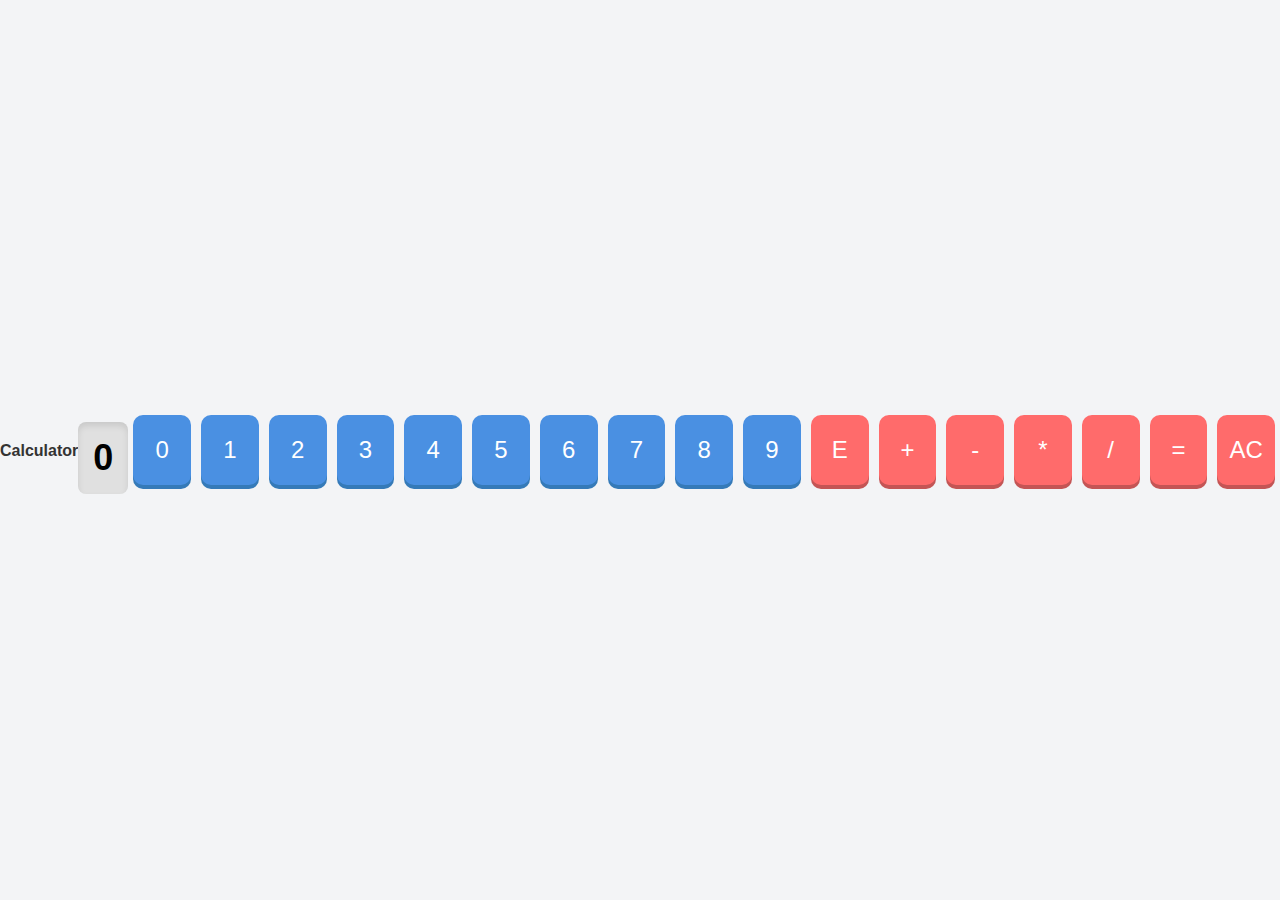
<file: JavaScript/calculator/index.html>
<!DOCTYPE html>
<html lang="en">
<head>
    <meta charset="UTF-8">
    <meta name="viewport" content="width=device-width, initial-scale=1.0">
    <title>Calculator</title>
    <link rel="stylesheet" href="style.css">
</head>
<body>
    <h4>Calculator</h4>
    <h3 id="display">0</h3>
    <hr>
    <button id="n0" onclick=f0()>0</button>
    <button id="n1" onclick=f1()>1</button>
    <button id="n2" onclick=f2()>2</button>
    <button id="n3" onclick=f3()>3</button>
    <button id="n4" onclick=f4()>4</button>
    <button id="n5" onclick=f5()>5</button>
    <button id="n6" onclick=f6()>6</button>
    <button id="n7" onclick=f7()>7</button>
    <button id="n8" onclick=f8()>8</button>
    <button id="n9" onclick=f9()>9</button>  
    <button id="nerase" onclick=ferase()>E</button>  
    <button id="nadd" onclick=fadd()>+</button>
    <button id="nsub" onclick=fsub()>-</button>
    <button id="nmul" onclick=fmul()>*</button>
    <button id="ndv" onclick=fdv()>/</button>
    <button id="neq" onclick=feq()>=</button>
    <button id="nac" onclick=fac()>AC</button>
    
    <script src="script.js"></script>
</body>
</html>
</file>
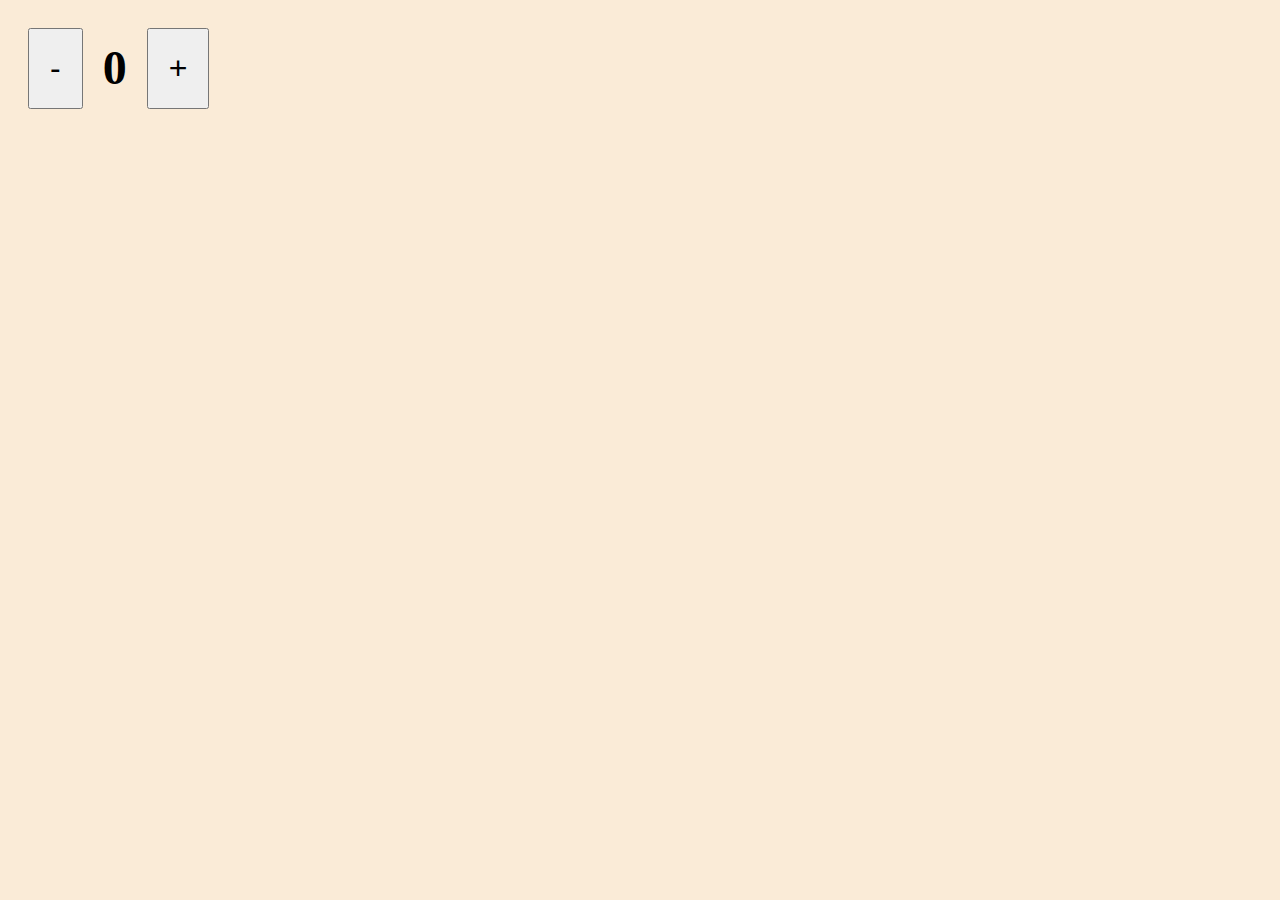
<file: JavaScript/local storage(counter app))/index.html>
<!DOCTYPE html>
<html lang="en">
  <head>
    <meta charset="UTF-8" />
    <meta name="viewport" content="width=device-width, initial-scale=1.0" />
    <title>Counter</title>
    <link rel="stylesheet" href="style.css" />
  </head>
  <body>
    <div class="main-cont">
      <button onclick="sub()">-</button>
      <h1 id="count">0</h1>
      <button onclick="add()">+</button>
    </div>
    <script src="script.js"></script>
  </body>
</html>
</file>
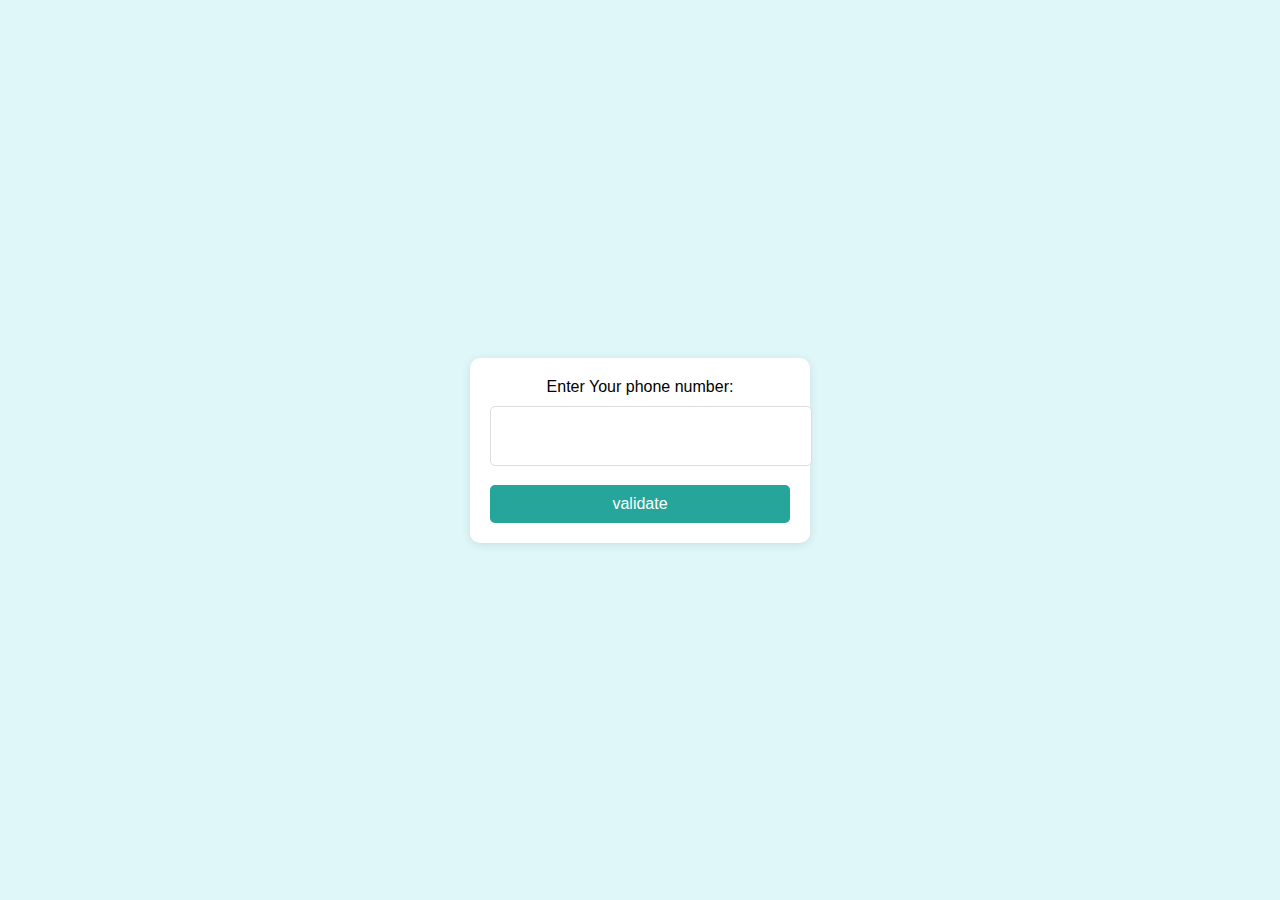
<file: JavaScript/phone number validate/index.html>
<!DOCTYPE html>
<html lang="en">
<head>
    <meta charset="UTF-8">
    <meta name="viewport" content="width=device-width, initial-scale=1.0">
    <title>Document</title>
    <link rel="stylesheet" href="style.css">
</head>
<body>
    <p>Enter Your phone number: <br>
        <textarea id="num" cols="20",rows="1"></textarea><br>
        <button onclick="validation()">validate</button>
    </p>
    <h1 id="msg"></h1>

    <script src="script.js"></script>
</body>
</html>
</file>
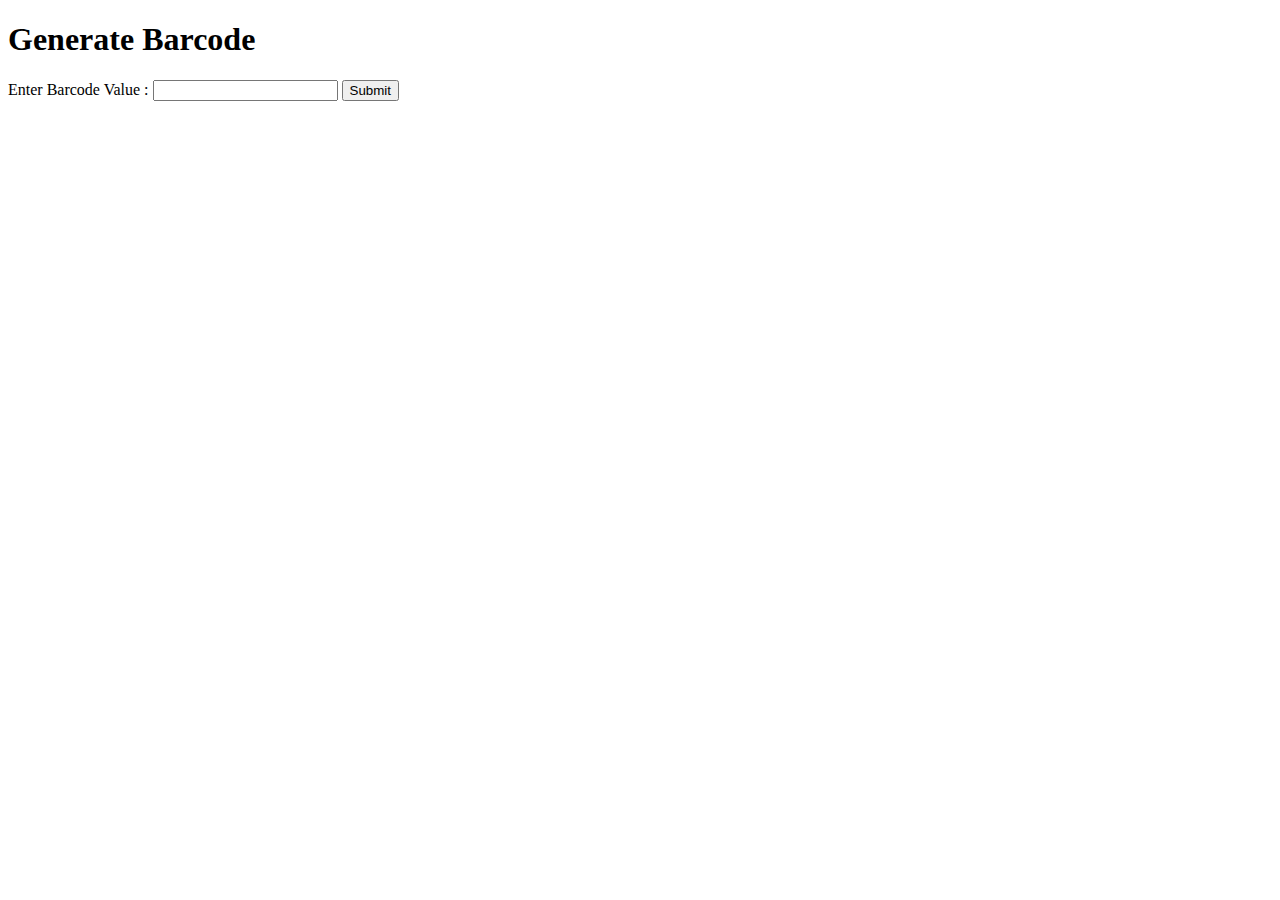
<file: JavaScript/Barcode Generator/barcodeGenerate.html>
<!DOCTYPE html>
<html lang="en">
<head>
    <meta charset="UTF-8">
    <meta name="viewport" content="width=device-width, initial-scale=1.0">
    <script src="JsBarcode.all.min.js"></script>
    <title>Generate Barcode</title>
</head>
<body>
    <h1>Generate Barcode</h1>
    <p>Enter Barcode Value : <input type="text" id="txt-input">
    <button id="btn-generate">Submit</button></p>
    <svg id="barcode"></svg>
    <script>
        document.getElementById("btn-generate").addEventListener('click', function() {
            let val =document.getElementById("txt-input").value;
            JsBarcode("#barcode", val);
        })
    
    </script>
</body>
</html>
</file>
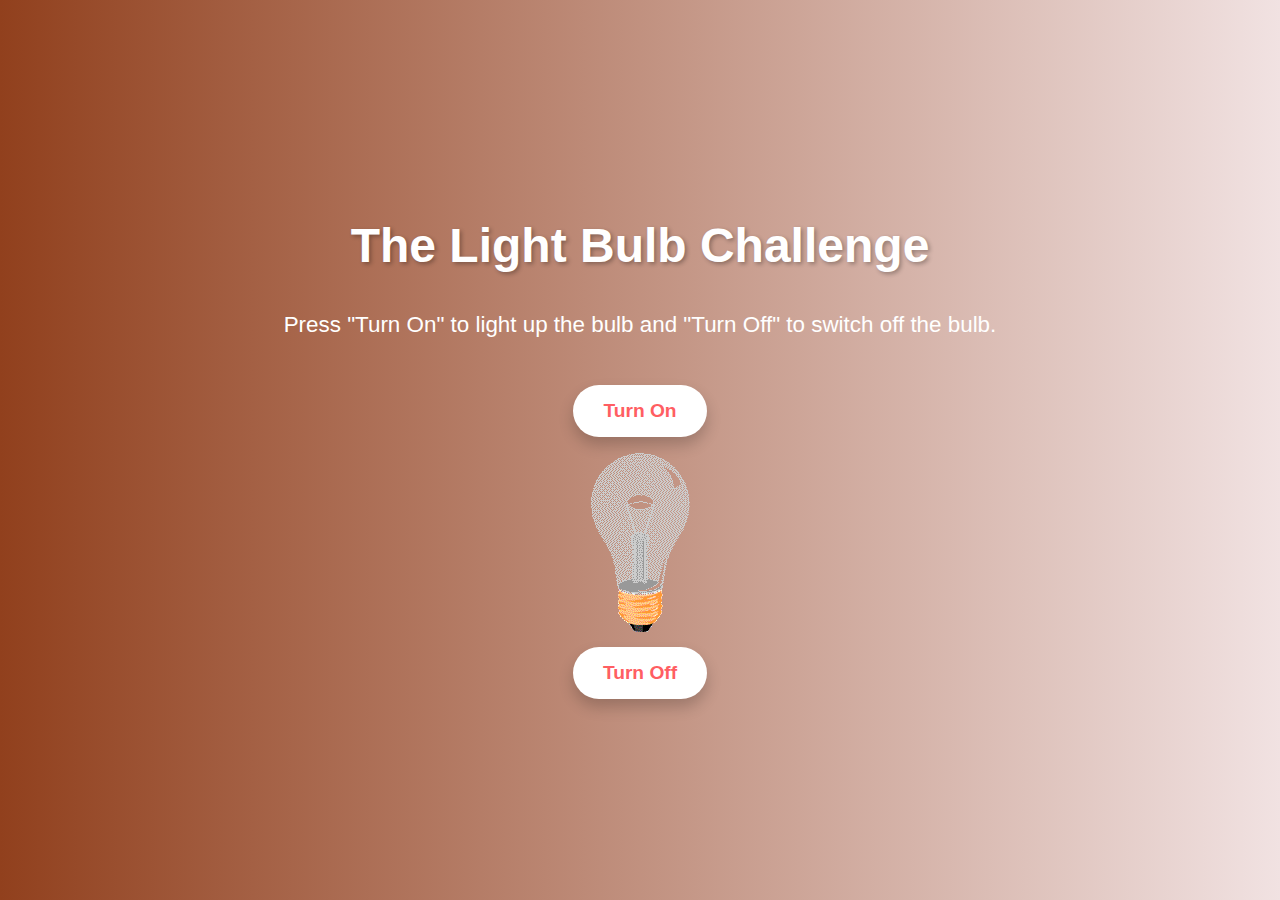
<file: JavaScript/Bulb Challenge/bulbChallenge.html>
<!DOCTYPE html>
<html lang="en">
<head>
    <meta charset="UTF-8">
    <meta name="viewport" content="width=device-width, initial-scale=1.0">
    <title>The Light Bulb Challenge</title>
    <style>
        /* Global styles */
        body {
            font-family: 'Arial', sans-serif;
            background: linear-gradient(to right, #91401d, #f1e2e2);
            color: #ffffff;
            display: flex;
            justify-content: center;
            align-items: center;
            flex-direction: column;
            height: 100vh;
            margin: 0;
            text-align: center;
        }

        h1 {
            font-size: 3rem;
            margin-bottom: 1rem;
            color: #fff;
            text-shadow: 2px 2px 4px rgba(0, 0, 0, 0.3);
        }

        p {
            font-size: 1.4rem;
            margin-bottom: 2rem;
            color: #ffffff;
        }

        button {
            background-color: #ffffff;
            color: #ff5e62;
            padding: 15px 30px;
            margin: 15px;
            border: none;
            border-radius: 50px;
            cursor: pointer;
            font-size: 1.2rem;
            font-weight: bold;
            box-shadow: 0 8px 15px rgba(0, 0, 0, 0.2);
            transition: background-color 0.3s, color 0.3s, transform 0.3s, box-shadow 0.3s;
        }

        button:hover {
            background-color: #f8e8e8;
            color: #ffffff;
            transform: translateY(-3px);
            box-shadow: 0 12px 20px rgba(0, 0, 0, 0.3);
        }
    </style>
</head>
<body>
    <h1>The Light Bulb Challenge</h1>
    <p>Press "Turn On" to light up the bulb and "Turn Off" to switch off the bulb.</p>
    <button onclick="document.getElementById('bulb').src='images/pic_bulbon.gif'">Turn On</button>
    <img src="images/pic_bulboff.gif" id="bulb">
    <button onclick="document.getElementById('bulb').src='images/pic_bulboff.gif'">Turn Off</button>
</body>
</html>
</file>
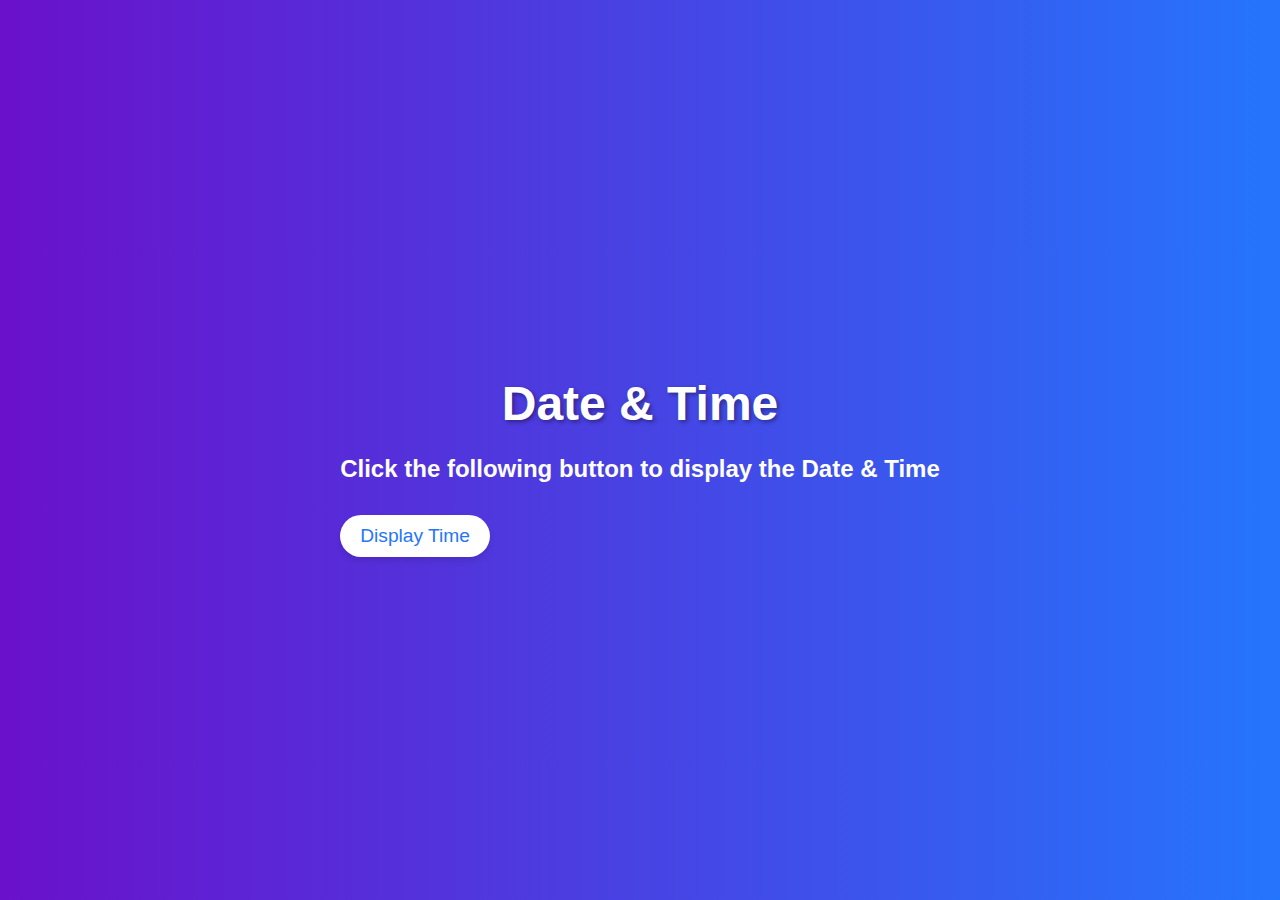
<file: JavaScript/Date & Time/date.html>
<!DOCTYPE html>
<html lang="en">
<head>
    <meta charset="UTF-8">
    <meta name="viewport" content="width=device-width, initial-scale=1.0">
    <title>Time</title>
    <style>
        /* Global styles */
        body {
            font-family: 'Arial', sans-serif;
            background: linear-gradient(to right, #6a11cb, #2575fc);
            color: #ffffff;
            display: flex;
            justify-content: center;
            align-items: center;
            height: 100vh;
            margin: 0;
        }

        h1 {
            font-size: 3rem;
            margin-bottom: 1rem;
            text-align: center;
            color: #ffffff;
            text-shadow: 2px 2px 4px rgba(0, 0, 0, 0.4);
        }

        p {
            font-size: 1.5rem;
            text-align: center;
            margin-bottom: 2rem;
            color: #ffffff;
        }

        button {
            background-color: #ffffff;
            color: #2575fc;
            padding: 10px 20px;
            border: none;
            border-radius: 30px;
            cursor: pointer;
            font-size: 1.2rem;
            box-shadow: 0 4px 6px rgba(0, 0, 0, 0.1);
            transition: background-color 0.3s, color 0.3s, transform 0.3s;
            align-items: center;
        }

        button:hover {
            background-color: #2575fc;
            color: #ffffff;
            transform: scale(1.05);
        }

        #time {
            font-weight: bold;
        }
    </style>
</head>
<body>
    <div>
        <h1>Date & Time</h1>
        <p id="time">Click the following button to display the Date & Time</p>
        <button type="button" onclick='document.getElementById("time").innerHTML=Date()'>Display Time</button>
    </div>
</body>
</html>
</file>
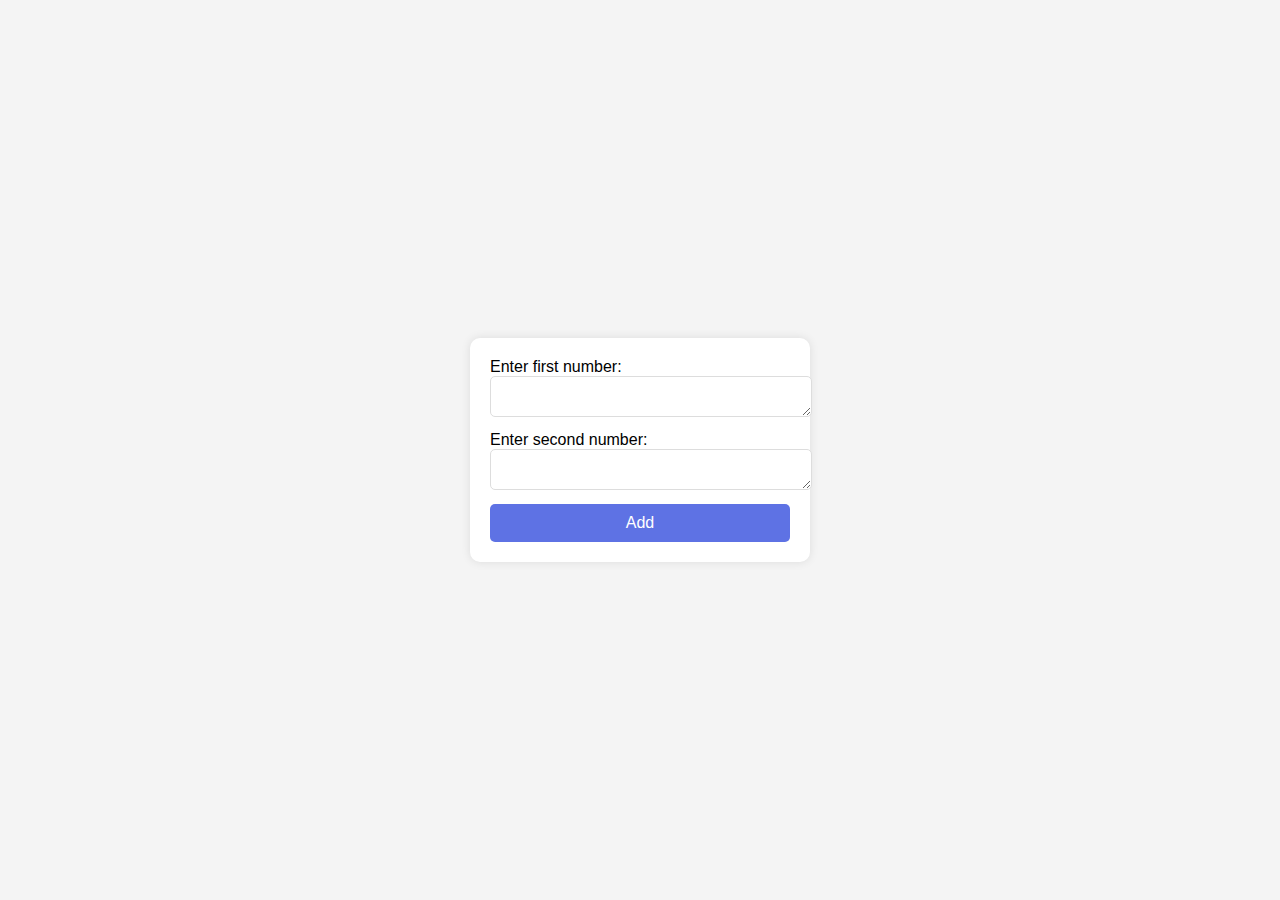
<file: JavaScript/function/function.html>
<!DOCTYPE html>
<html lang="en">
<head>
    <meta charset="UTF-8">
    <meta name="viewport" content="width=device-width, initial-scale=1.0">
    <title>Document</title>
    <link rel="stylesheet" href="function.css">
</head>
<body>
    <p>
        Enter first number:
        <textarea name="" id="fnum" cols="30" rows="1"></textarea><br>
        Enter second number:
        <textarea name="" id="snum" cols="30" rows="1"></textarea><br>

        <button onclick="addnum()">Add</button>
    </p>
    <h3 id="final"></h3>

    <script src="function.js"></script>
</body>
</html>
</file>
<file: JavaScript/calculator/style.css>
body {
    font-family: 'Arial', sans-serif;
    background-color: #f3f4f6;
    display: flex;
    justify-content: center;
    align-items: center;
    height: 100vh;
    margin: 0;
}

h4 {
    text-align: center;
    color: #333;
    margin-bottom: 20px;
}

#display {
    font-size: 36px;
    text-align: right;
    padding: 15px;
    margin-bottom: 20px;
    background-color: #e0e0e0;
    border-radius: 8px;
    box-shadow: inset 0 4px 6px rgba(0, 0, 0, 0.1);
}

button {
    width: 70px;
    height: 70px;
    margin: 5px;
    font-size: 24px;
    color: #ffffff;
    background-color: #4a90e2;
    border: none;
    border-radius: 10px;
    box-shadow: 0 4px #357ab8;
    cursor: pointer;
    transition: background-color 0.3s ease;
}

button:hover {
    background-color: #357ab8;
}

button:active {
    box-shadow: 0 2px #357ab8;
    transform: translateY(2px);
}

#nadd, #nsub, #nmul, #ndv, #neq, #nac, #nerase {
    background-color: #ff6b6b;
    box-shadow: 0 4px #c45555;
}

#nadd:hover, #nsub:hover, #nmul:hover, #ndv:hover, #neq:hover, #nac:hover, #nerase:hover {
    background-color: #c45555;
}

#nadd:active, #nsub:active, #nmul:active, #ndv:active, #neq:active, #nac:active, #nerase:active {
    box-shadow: 0 2px #c45555;
    transform: translateY(2px);
}

hr {
    border: 0;
    height: 2px;
    background-color: #ccc;
    margin-bottom: 20px;
}
</file>
<file: JavaScript/local storage(counter app))/style.css>
body{
    background-color: antiquewhite;
}
.main-cont{
    display: flex;
}
button{
    padding: 20px;
    margin: 20px;
    font-size: 32px;
}
h1{
    font-size: 48px;
}
</file>
<file: JavaScript/phone number validate/style.css>
body {
    font-family: 'Segoe UI', Tahoma, Geneva, Verdana, sans-serif;
    background-color: #e0f7fa;
    display: flex;
    justify-content: center;
    align-items: center;
    height: 100vh;
    margin: 0;
}

p {
    background-color: #ffffff;
    padding: 20px;
    border-radius: 10px;
    box-shadow: 0 2px 10px rgba(0, 0, 0, 0.1);
    width: 300px;
    text-align: center;
}

textarea {
    width: 100%;
    padding: 10px;
    border-radius: 5px;
    border: 1px solid #ddd;
    margin-top: 10px;
    font-size: 1rem;
    resize: none;
}

textarea:focus {
    border-color: #26a69a;
    outline: none;
    box-shadow: 0 0 5px rgba(38, 166, 154, 0.5);
}

button {
    width: 100%;
    padding: 10px;
    background-color: #26a69a;
    color: white;
    border: none;
    border-radius: 5px;
    font-size: 1rem;
    cursor: pointer;
    margin-top: 15px;
    transition: background-color 0.3s ease;
}

button:hover {
    background-color: #00796b;
}

h1 {
    margin-top: 20px;
    font-size: 1.5rem;
    color: #333;
    text-align: center;
}
</file>
<file: JavaScript/function/function.css>
body {
    font-family: 'Arial', sans-serif;
    background-color: #f4f4f4;
    display: flex;
    justify-content: center;
    align-items: center;
    height: 100vh;
    margin: 0;
}

p {
    background-color: #ffffff;
    padding: 20px;
    border-radius: 10px;
    box-shadow: 0 0 10px rgba(0, 0, 0, 0.1);
    width: 300px;
}

textarea {
    width: 100%;
    padding: 10px;
    border-radius: 5px;
    border: 1px solid #ddd;
    margin-bottom: 10px;
    font-size: 1rem;
}

textarea:focus {
    border-color: #5e72e4;
    outline: none;
    box-shadow: 0 0 5px rgba(94, 114, 228, 0.5);
}

button {
    width: 100%;
    padding: 10px;
    background-color: #5e72e4;
    color: white;
    border: none;
    border-radius: 5px;
    font-size: 1rem;
    cursor: pointer;
    transition: background-color 0.3s ease;
}

button:hover {
    background-color: #324cdd;
}

h3 {
    margin-top: 20px;
    font-size: 1.2rem;
    color: #333;
    text-align: center;
}
</file>
